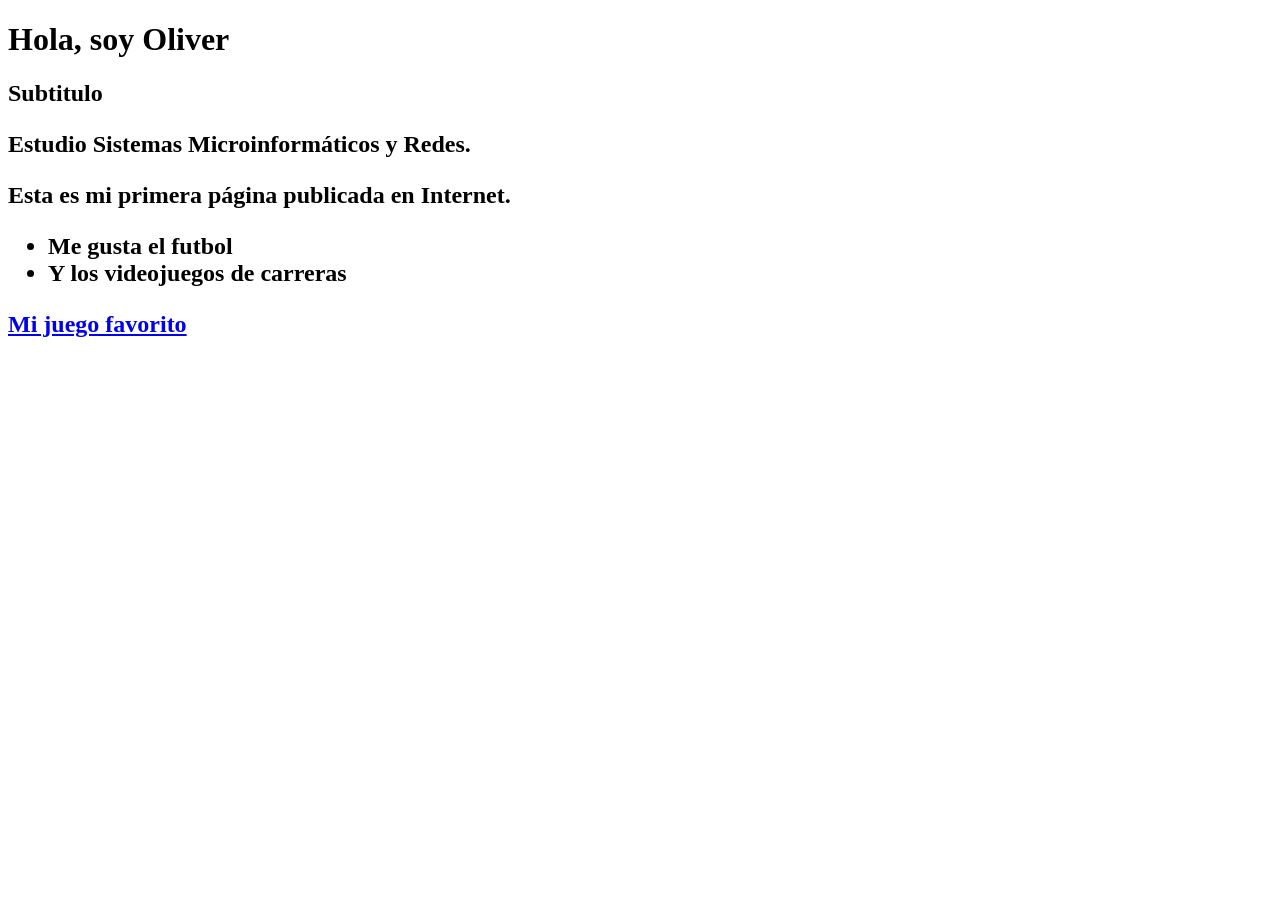
<file: index.html>
<!DOCTYPE html>
<html lang="es">
<head>
  <meta charset="utf-8">
  <meta name="viewport" content="width=device-width, initial-scale=1">
  <title>La página de Oliver</title>
</head>
<body>
  <h1>Hola, soy Oliver</h1>
  <h2>Subtitulo
  <p>Estudio Sistemas Microinformáticos y Redes.</p>
  <p>Esta es mi primera página publicada en Internet.</p>
  <ul>
    <li>Me gusta el futbol</li>
    <li>Y los videojuegos de carreras</li>
  </ul>
  <a href="https://supertuxkart.net">Mi juego favorito</a>
</body>
</html>
</file>
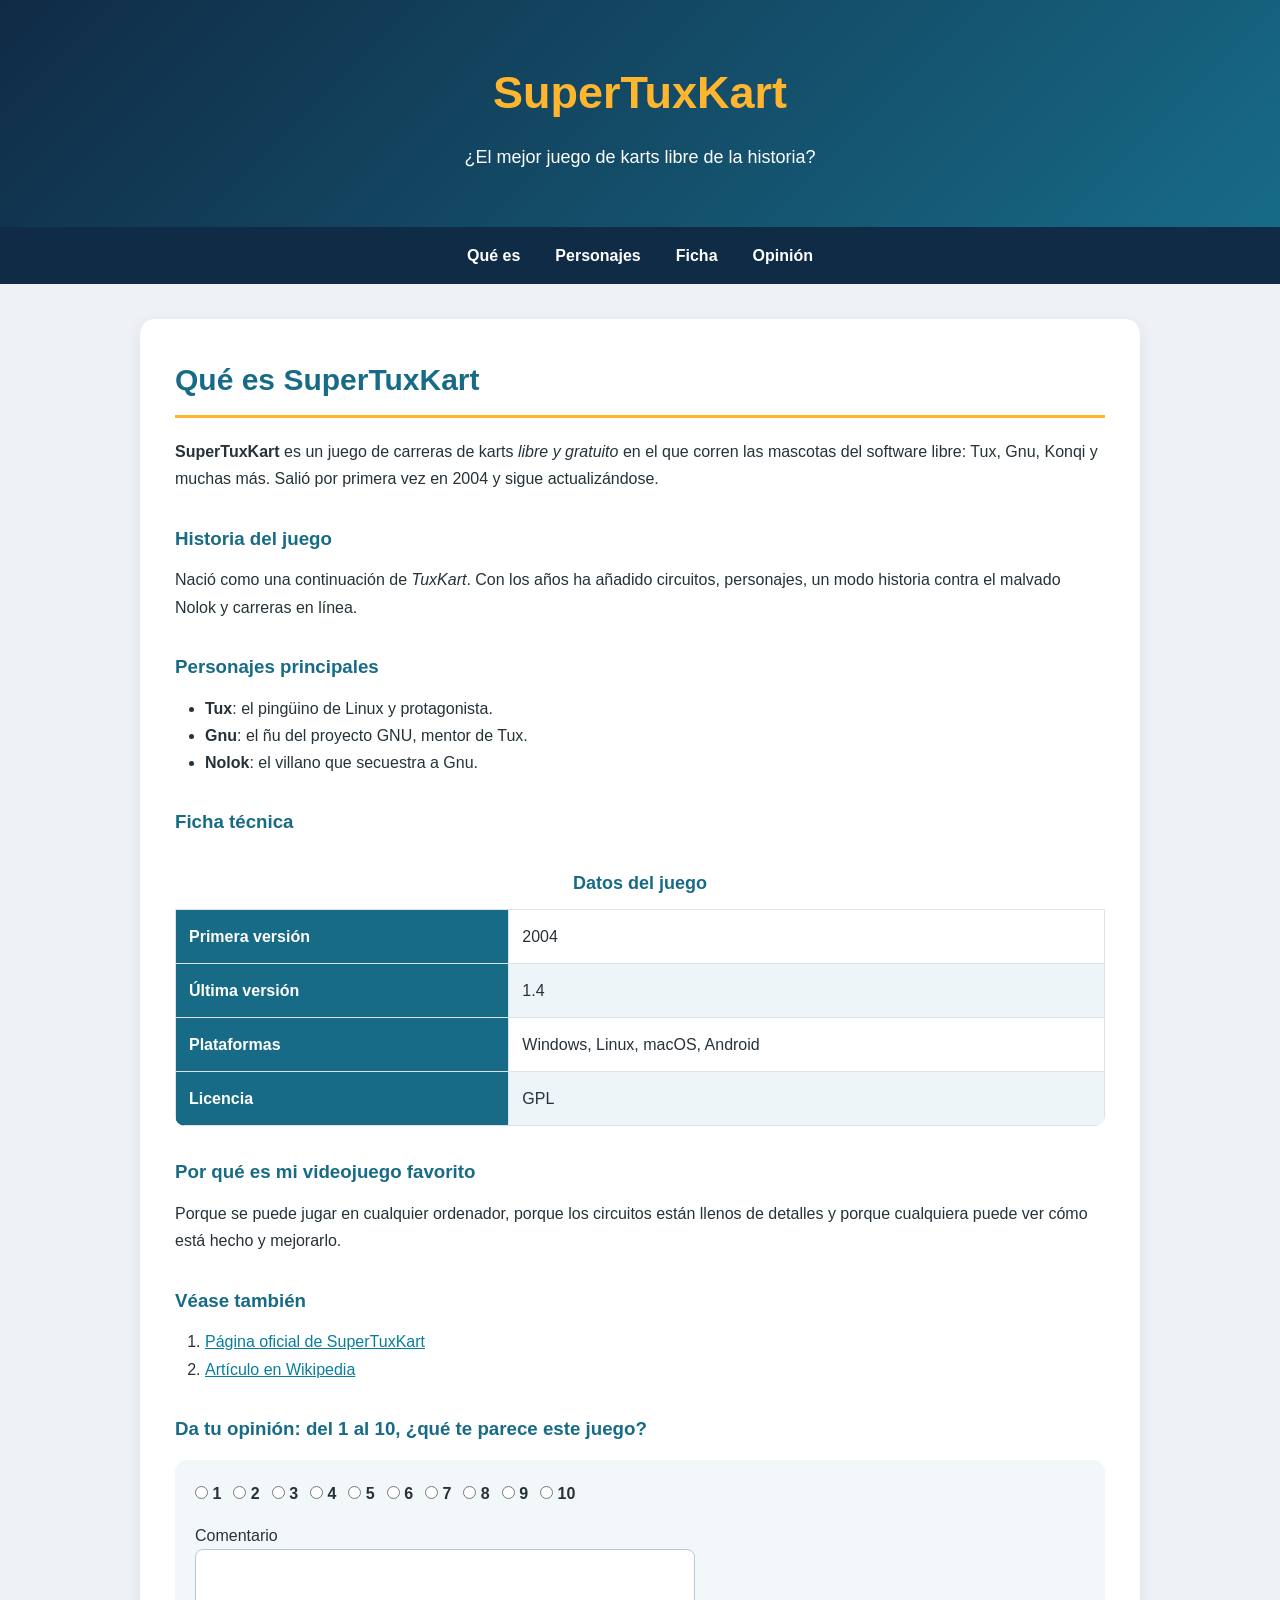
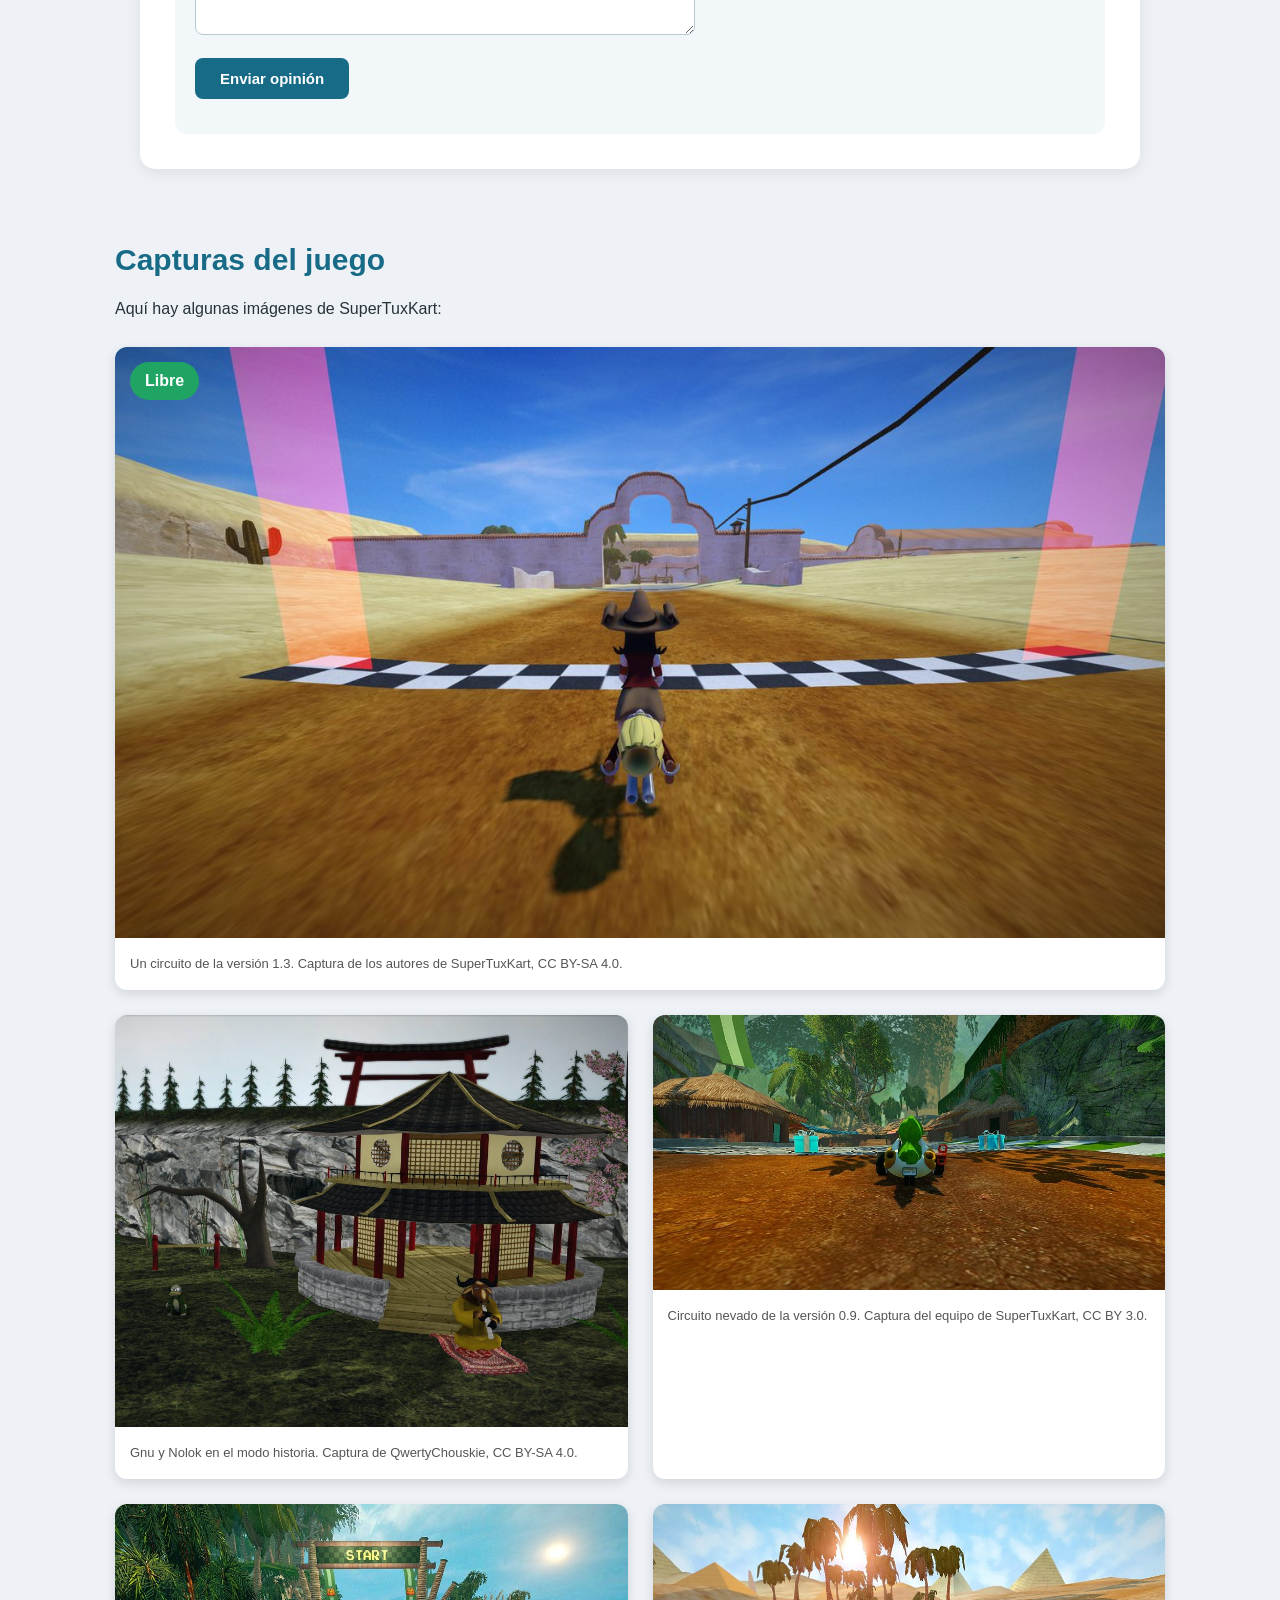
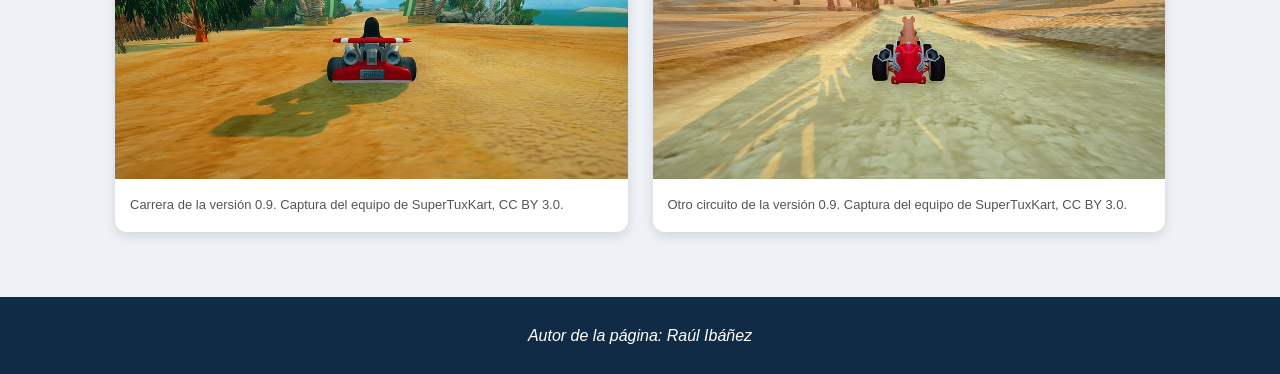
<file: Trabajo AW/ut2-IA/parte1/index.html>
<!DOCTYPE html>
<html lang="es">
<head>
  <meta charset="utf-8">
  <meta name="viewport" content="width=device-width, initial-scale=1">
  <meta name="description" content="Página de ejemplo sobre SuperTuxKart, mi videojuego favorito">
  <meta name="author" content="Raúl Ibáñez">
  <title>SuperTuxKart, mi videojuego favorito</title>
  <link rel="stylesheet" href="style.css">
</head>
<body>
  <header>
    <h1>SuperTuxKart</h1>
    <p>¿El mejor juego de karts libre de la historia?</p>
  </header>

  <nav>
    <ul>
      <li><a href="#que-es">Qué es</a></li>
      <li><a href="#personajes">Personajes</a></li>
      <li><a href="#ficha">Ficha</a></li>
      <li><a href="#opinion">Opinión</a></li>
    </ul>
  </nav>

  <main>
    <h2 id="que-es">Qué es SuperTuxKart</h2>
    <p><strong>SuperTuxKart</strong> es un juego de carreras de karts <em>libre y gratuito</em> en el que corren las mascotas del software libre: Tux, Gnu, Konqi y muchas más. Salió por primera vez en 2004 y sigue actualizándose.</p>

    <h3>Historia del juego</h3>
    <p>Nació como una continuación de <em>TuxKart</em>. Con los años ha añadido circuitos, personajes, un modo historia contra el malvado Nolok y carreras en línea.</p>

    <h3 id="personajes">Personajes principales</h3>
    <ul>
      <li><strong>Tux</strong>: el pingüino de Linux y protagonista.</li>
      <li><strong>Gnu</strong>: el ñu del proyecto GNU, mentor de Tux.</li>
      <li><strong>Nolok</strong>: el villano que secuestra a Gnu.</li>
    </ul>

    <h3 id="ficha">Ficha técnica</h3>
    <table>
      <caption>Datos del juego</caption>
      <tr><th>Primera versión</th><td>2004</td></tr>
      <tr><th>Última versión</th><td>1.4</td></tr>
      <tr><th>Plataformas</th><td>Windows, Linux, macOS, Android</td></tr>
      <tr><th>Licencia</th><td>GPL</td></tr>
    </table>

    <h3>Por qué es mi videojuego favorito</h3>
    <p>Porque se puede jugar en cualquier ordenador, porque los circuitos están llenos de detalles y porque cualquiera puede ver cómo está hecho y mejorarlo.</p>

    <h3>Véase también</h3>
    <ol>
      <li><a href="https://supertuxkart.net/">Página oficial de SuperTuxKart</a></li>
      <li><a href="https://es.wikipedia.org/wiki/SuperTuxKart">Artículo en Wikipedia</a></li>
    </ol>

    <h3 id="opinion">Da tu opinión: del 1 al 10, ¿qué te parece este juego?</h3>
    <form action="https://webhook.site/" method="post">
      <p class="notas">
        <label><input type="radio" name="nota" value="1"> 1</label>
        <label><input type="radio" name="nota" value="2"> 2</label>
        <label><input type="radio" name="nota" value="3"> 3</label>
        <label><input type="radio" name="nota" value="4"> 4</label>
        <label><input type="radio" name="nota" value="5"> 5</label>
        <label><input type="radio" name="nota" value="6"> 6</label>
        <label><input type="radio" name="nota" value="7"> 7</label>
        <label><input type="radio" name="nota" value="8"> 8</label>
        <label><input type="radio" name="nota" value="9"> 9</label>
        <label><input type="radio" name="nota" value="10"> 10</label>
      </p>
      <p>
        <label for="comentario">Comentario</label><br>
        <textarea id="comentario" name="comentario" rows="4" cols="40"></textarea>
      </p>
      <p><button type="submit">Enviar opinión</button></p>
    </form>
  </main>

  <aside>
    <h2>Capturas del juego</h2>
    <p>Aquí hay algunas imágenes de SuperTuxKart:</p>
    <div class="galeria">
      <figure class="destacada">
        <span class="etiqueta">Libre</span>
        <img src="img/stk1.jpg" alt="Un kart en un circuito desértico de SuperTuxKart" width="1000" height="563">
        <figcaption>Un circuito de la versión 1.3. Captura de los autores de SuperTuxKart, CC BY-SA 4.0.</figcaption>
      </figure>
      <figure>
        <img src="img/stk2.jpg" alt="Gnu y Nolok delante de un templo en el modo historia" width="1000" height="750">
        <figcaption>Gnu y Nolok en el modo historia. Captura de QwertyChouskie, CC BY-SA 4.0.</figcaption>
      </figure>
      <figure>
        <img src="img/stk3.jpg" alt="Carrera en un circuito nevado" width="1000" height="537">
        <figcaption>Circuito nevado de la versión 0.9. Captura del equipo de SuperTuxKart, CC BY 3.0.</figcaption>
      </figure>
      <figure>
        <img src="img/stk4.jpg" alt="Karts en una carrera junto a un lago" width="1000" height="537">
        <figcaption>Carrera de la versión 0.9. Captura del equipo de SuperTuxKart, CC BY 3.0.</figcaption>
      </figure>
      <figure>
        <img src="img/stk5.jpg" alt="Un kart saltando en un circuito de la versión 0.9" width="1000" height="537">
        <figcaption>Otro circuito de la versión 0.9. Captura del equipo de SuperTuxKart, CC BY 3.0.</figcaption>
      </figure>
    </div>
  </aside>

  <footer>
    <p><em>Autor de la página: Raúl Ibáñez</em></p>
  </footer>
</body>
</html>
</file>
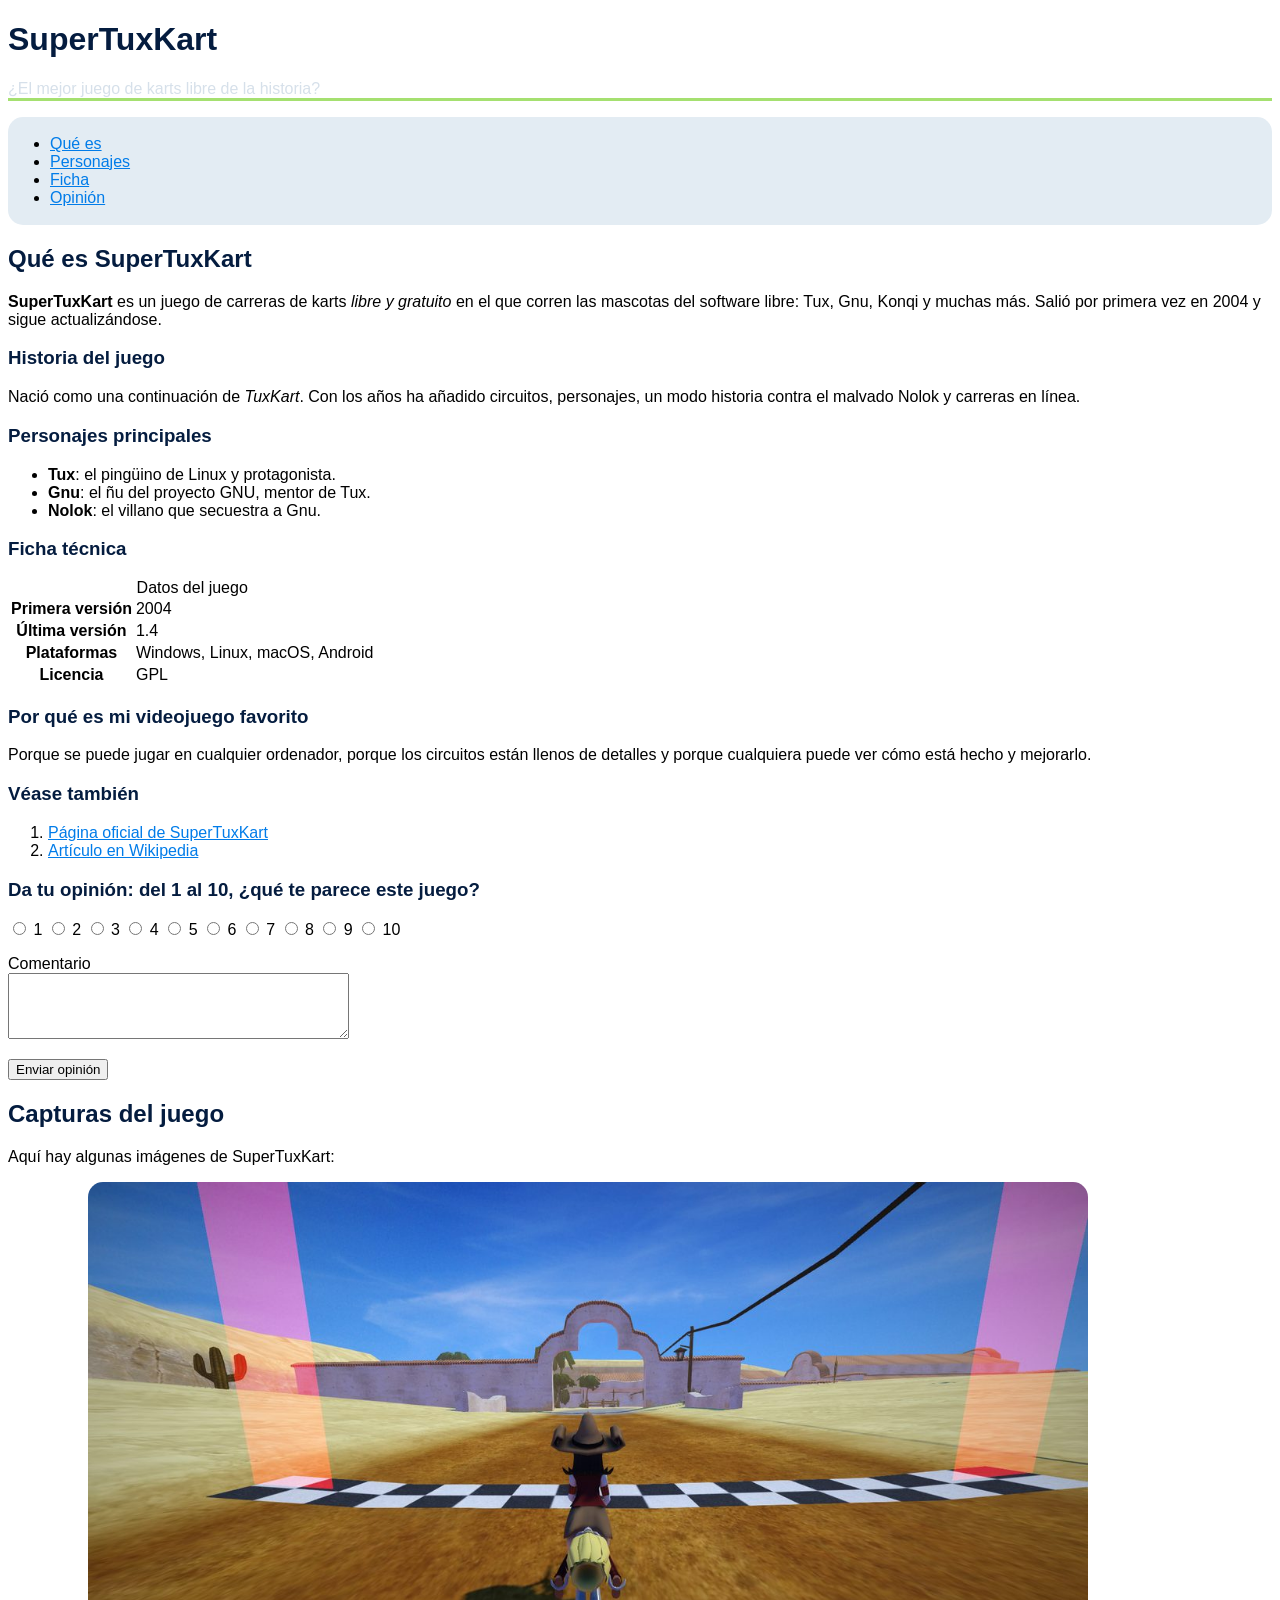
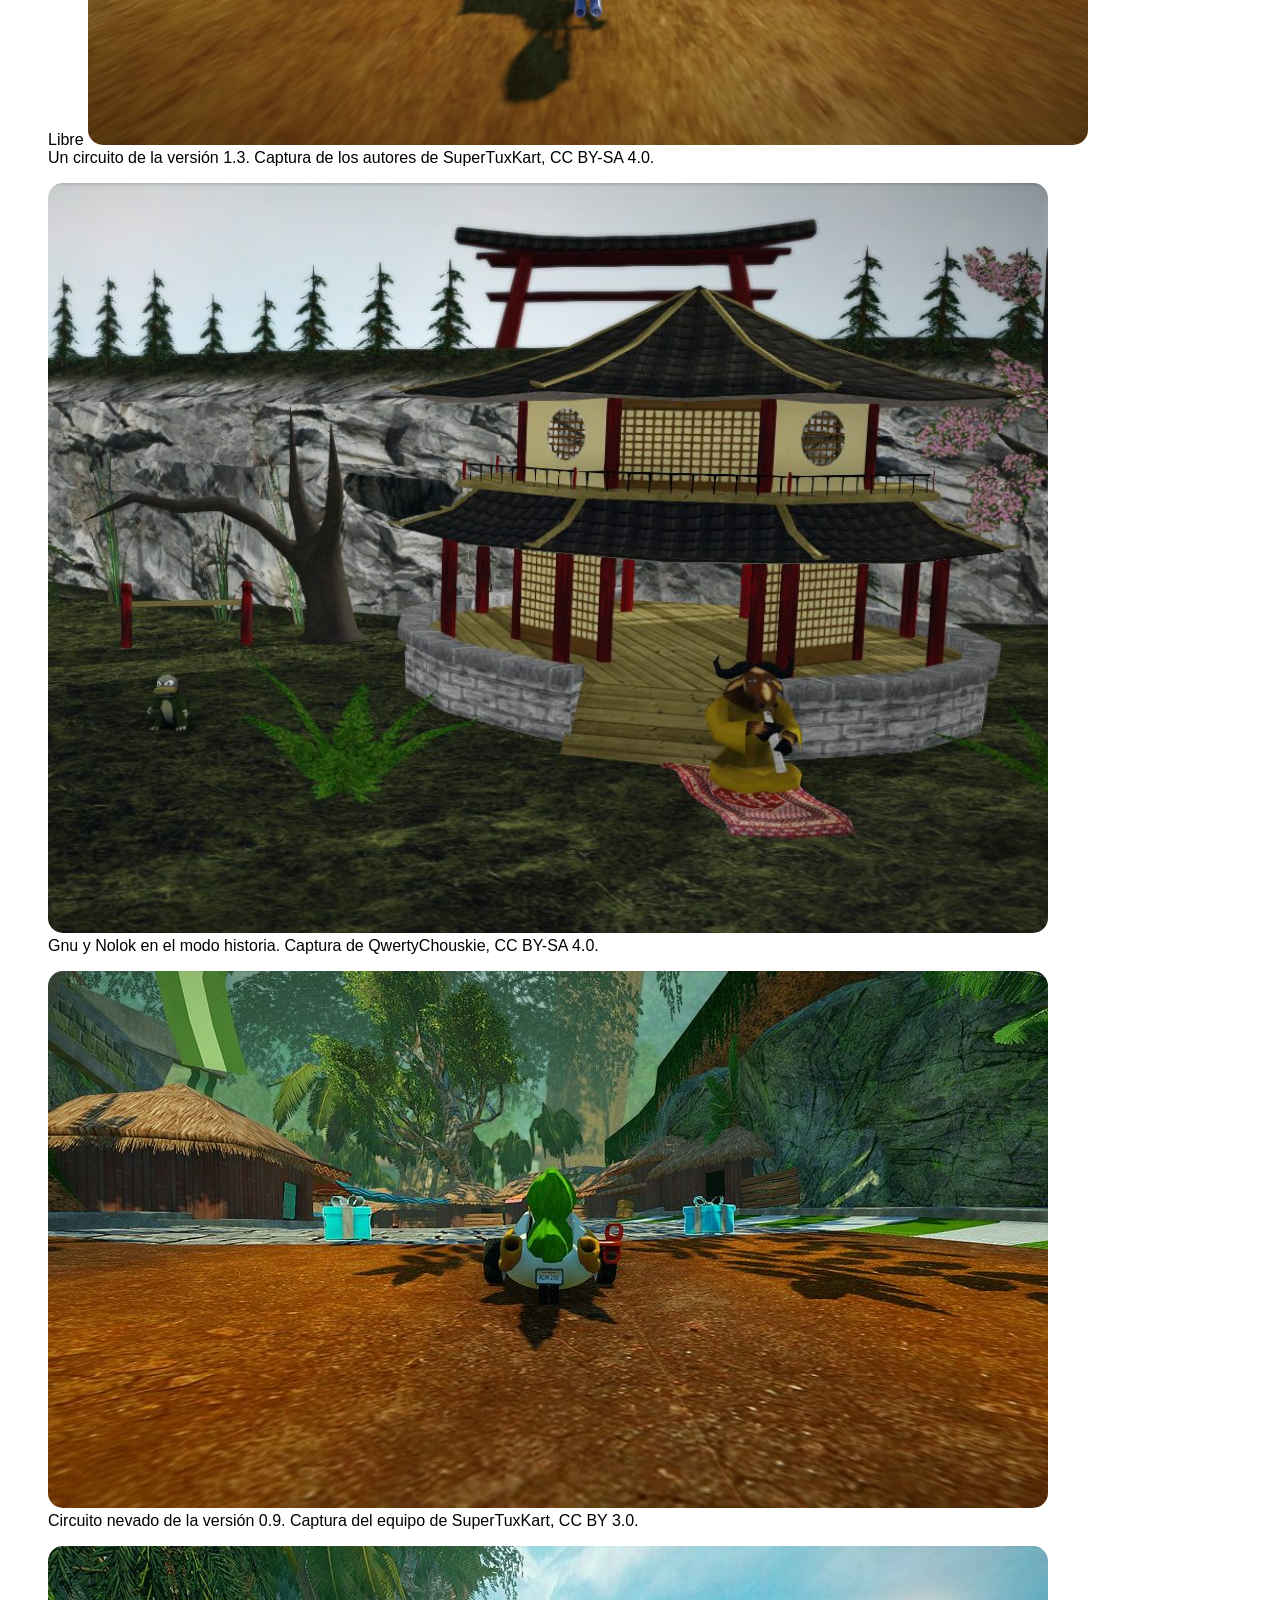
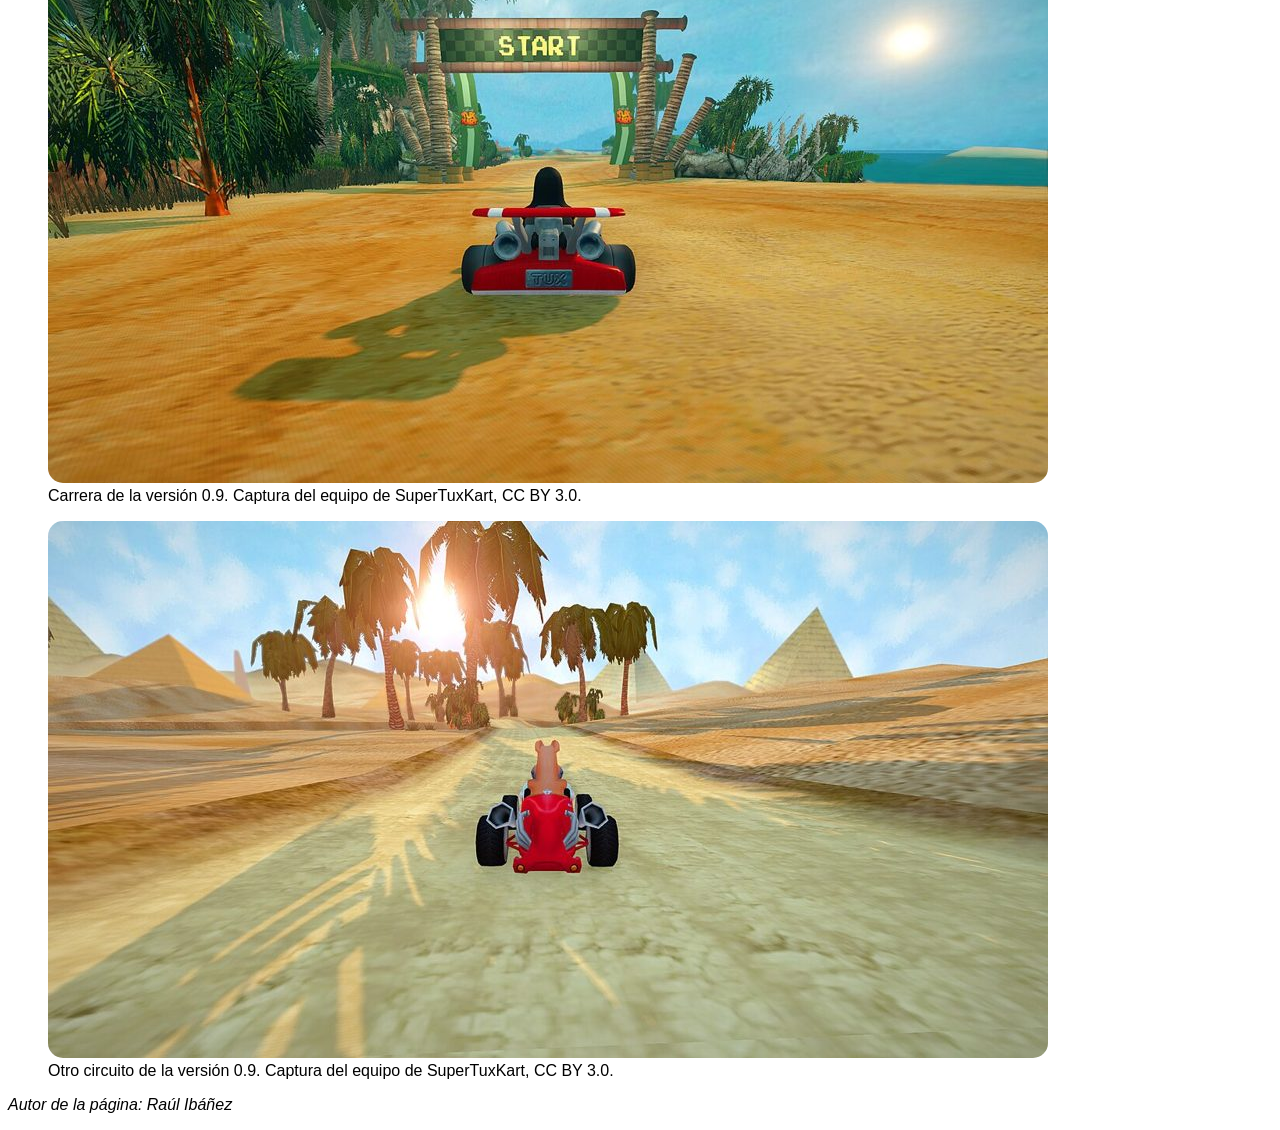
<file: Trabajo AW/ut2-Sin IA/ut2/parte1/index.html>
<!DOCTYPE html>
<html lang="es">
<head link rel="stylesheet" href="style.css">
  <meta charset="utf-8">
  <meta name="viewport" content="width=device-width, initial-scale=1">
  <meta name="description" content="Página de ejemplo sobre SuperTuxKart, mi videojuego favorito">
  <meta name="author" content="Raúl Ibáñez">
  <title>SuperTuxKart, mi videojuego favorito</title>
  <link rel="stylesheet" href="style.css">
</head>
<body>
  <header>
    <h1>SuperTuxKart</h1>
    <p>¿El mejor juego de karts libre de la historia?</p>
  </header>

  <nav>
    <ul>
      <li><a href="#que-es">Qué es</a></li>
      <li><a href="#personajes">Personajes</a></li>
      <li><a href="#ficha">Ficha</a></li>
      <li><a href="#opinion">Opinión</a></li>
    </ul>
  </nav>

  <main>
    <h2 id="que-es">Qué es SuperTuxKart</h2>
    <p><strong>SuperTuxKart</strong> es un juego de carreras de karts <em>libre y gratuito</em> en el que corren las mascotas del software libre: Tux, Gnu, Konqi y muchas más. Salió por primera vez en 2004 y sigue actualizándose.</p>

    <h3>Historia del juego</h3>
    <p>Nació como una continuación de <em>TuxKart</em>. Con los años ha añadido circuitos, personajes, un modo historia contra el malvado Nolok y carreras en línea.</p>

    <h3 id="personajes">Personajes principales</h3>
    <ul>
      <li><strong>Tux</strong>: el pingüino de Linux y protagonista.</li>
      <li><strong>Gnu</strong>: el ñu del proyecto GNU, mentor de Tux.</li>
      <li><strong>Nolok</strong>: el villano que secuestra a Gnu.</li>
    </ul>

    <h3 id="ficha">Ficha técnica</h3>
    <table>
      <caption>Datos del juego</caption>
      <tr><th>Primera versión</th><td>2004</td></tr>
      <tr><th>Última versión</th><td>1.4</td></tr>
      <tr><th>Plataformas</th><td>Windows, Linux, macOS, Android</td></tr>
      <tr><th>Licencia</th><td>GPL</td></tr>
    </table>

    <h3>Por qué es mi videojuego favorito</h3>
    <p>Porque se puede jugar en cualquier ordenador, porque los circuitos están llenos de detalles y porque cualquiera puede ver cómo está hecho y mejorarlo.</p>

    <h3>Véase también</h3>
    <ol>
      <li><a href="https://supertuxkart.net/">Página oficial de SuperTuxKart</a></li>
      <li><a href="https://es.wikipedia.org/wiki/SuperTuxKart">Artículo en Wikipedia</a></li>
    </ol>

    <h3 id="opinion">Da tu opinión: del 1 al 10, ¿qué te parece este juego?</h3>
    <form action="https://webhook.site/" method="post">
      <p class="notas">
        <label><input type="radio" name="nota" value="1"> 1</label>
        <label><input type="radio" name="nota" value="2"> 2</label>
        <label><input type="radio" name="nota" value="3"> 3</label>
        <label><input type="radio" name="nota" value="4"> 4</label>
        <label><input type="radio" name="nota" value="5"> 5</label>
        <label><input type="radio" name="nota" value="6"> 6</label>
        <label><input type="radio" name="nota" value="7"> 7</label>
        <label><input type="radio" name="nota" value="8"> 8</label>
        <label><input type="radio" name="nota" value="9"> 9</label>
        <label><input type="radio" name="nota" value="10"> 10</label>
      </p>
      <p>
        <label for="comentario">Comentario</label><br>
        <textarea id="comentario" name="comentario" rows="4" cols="40"></textarea>
      </p>
      <p><button type="submit">Enviar opinión</button></p>
    </form>
  </main>

  <aside>
    <h2>Capturas del juego</h2>
    <p>Aquí hay algunas imágenes de SuperTuxKart:</p>
    <div class="galeria">
      <figure class="destacada">
        <span class="etiqueta">Libre</span>
        <img src="img/stk1.jpg" alt="Un kart en un circuito desértico de SuperTuxKart" width="1000" height="563">
        <figcaption>Un circuito de la versión 1.3. Captura de los autores de SuperTuxKart, CC BY-SA 4.0.</figcaption>
      </figure>
      <figure>
        <img src="img/stk2.jpg" alt="Gnu y Nolok delante de un templo en el modo historia" width="1000" height="750">
        <figcaption>Gnu y Nolok en el modo historia. Captura de QwertyChouskie, CC BY-SA 4.0.</figcaption>
      </figure>
      <figure>
        <img src="img/stk3.jpg" alt="Carrera en un circuito nevado" width="1000" height="537">
        <figcaption>Circuito nevado de la versión 0.9. Captura del equipo de SuperTuxKart, CC BY 3.0.</figcaption>
      </figure>
      <figure>
        <img src="img/stk4.jpg" alt="Karts en una carrera junto a un lago" width="1000" height="537">
        <figcaption>Carrera de la versión 0.9. Captura del equipo de SuperTuxKart, CC BY 3.0.</figcaption>
      </figure>
      <figure>
        <img src="img/stk5.jpg" alt="Un kart saltando en un circuito de la versión 0.9" width="1000" height="537">
        <figcaption>Otro circuito de la versión 0.9. Captura del equipo de SuperTuxKart, CC BY 3.0.</figcaption>
      </figure>
    </div>
  </aside>

  <footer>
    <p><em>Autor de la página: Raúl Ibáñez</em></p>
  </footer>
</body>
</html>
</file>
<file: Trabajo AW/ut2-IA/parte1/style.css>
/* CONFIGURACIÓN GENERAL */
* {
    box-sizing: border-box;
    margin: 0;
    padding: 0;
}

html {
    scroll-behavior: smooth;
}

body {
    font-family: Arial, sans-serif;
    background-color: #eef2f7;
    color: #263238;
    line-height: 1.7;
}

/* CABECERA */
header {
    background: linear-gradient(135deg, #102b46, #176b87);
    color: white;
    text-align: center;
    padding: 55px 20px;
}

header h1 {
    font-size: 45px;
    margin-bottom: 10px;
    color: #ffb52e;
}

header p {
    font-size: 18px;
}

/* MENÚ DE NAVEGACIÓN */
nav {
    background-color: #102b46;
    padding: 15px;
    position: sticky;
    top: 0;
    z-index: 10;
}

nav ul {
    display: flex;
    justify-content: center;
    gap: 35px;
    list-style: none;
    flex-wrap: wrap;
}

nav a {
    color: white;
    text-decoration: none;
    font-weight: bold;
    transition: 0.3s;
}

nav a:hover {
    color: #ffb52e;
}

/* CONTENIDO PRINCIPAL */
main {
    max-width: 1000px;
    margin: 35px auto;
    padding: 35px;
    background-color: white;
    border-radius: 15px;
    box-shadow: 0 4px 15px rgba(0,0,0,0.08);
}

main h2 {
    color: #176b87;
    font-size: 30px;
    border-bottom: 3px solid #ffb52e;
    padding-bottom: 10px;
    margin-bottom: 20px;
}

main h3 {
    color: #176b87;
    margin-top: 30px;
    margin-bottom: 12px;
}

main p {
    margin-bottom: 15px;
}

main ul, main ol {
    margin-left: 30px;
    margin-bottom: 20px;
}

/* ENLACES */
a {
    color: #087e9c;
}

main ol a:hover {
    color: #ff8c00;
}

/* TABLA */
table {
    width: 100%;
    border-collapse: collapse;
    margin: 20px 0;
    border-radius: 10px;
    overflow: hidden;
}

caption {
    font-weight: bold;
    font-size: 18px;
    padding: 10px;
    color: #176b87;
}

th, td {
    border: 1px solid #dce3e8;
    padding: 13px;
    text-align: left;
}

th {
    background-color: #176b87;
    color: white;
}

tr:nth-child(even) {
    background-color: #eef5f8;
}

/* FORMULARIO */
form {
    background-color: #f2f7fa;
    padding: 20px;
    border-radius: 12px;
    margin-top: 15px;
}

.notas {
    display: flex;
    flex-wrap: wrap;
    gap: 12px;
}

.notas label {
    cursor: pointer;
    font-weight: bold;
}

input[type="radio"] {
    accent-color: #176b87;
}

textarea {
    width: 100%;
    max-width: 500px;
    padding: 12px;
    border: 1px solid #b8c9d3;
    border-radius: 8px;
    font-family: Arial, sans-serif;
}

textarea:focus {
    outline: 2px solid #176b87;
}

button {
    background-color: #176b87;
    color: white;
    border: none;
    padding: 12px 25px;
    border-radius: 8px;
    font-size: 15px;
    font-weight: bold;
    cursor: pointer;
    transition: 0.3s;
}

button:hover {
    background-color: #ff9f1c;
    transform: scale(1.05);
}

/* GALERÍA DE IMÁGENES */
aside {
    max-width: 1100px;
    margin: 40px auto;
    padding: 25px;
}

aside h2 {
    color: #176b87;
    font-size: 30px;
    margin-bottom: 10px;
}

.galeria {
    display: grid;
    grid-template-columns: repeat(2, 1fr);
    gap: 25px;
    margin-top: 25px;
}

figure {
    background-color: white;
    border-radius: 12px;
    overflow: hidden;
    box-shadow: 0 4px 12px rgba(0,0,0,0.12);
    transition: 0.3s;
    position: relative;
}

figure:hover {
    transform: translateY(-5px);
    box-shadow: 0 8px 20px rgba(0,0,0,0.2);
}

figure img {
    width: 100%;
    height: auto;
    display: block;
}

figcaption {
    padding: 15px;
    font-size: 13px;
    color: #555;
}

/* IMAGEN DESTACADA */
.destacada {
    grid-column: span 2;
}

.destacada img {
    width: 100%;
}

/* ETIQUETA LIBRE */
.etiqueta {
    position: absolute;
    top: 15px;
    left: 15px;
    background-color: #20a464;
    color: white;
    padding: 5px 15px;
    border-radius: 20px;
    font-weight: bold;
}

/* PIE DE PÁGINA */
footer {
    background-color: #102b46;
    color: white;
    text-align: center;
    padding: 25px;
    margin-top: 40px;
}

/* DISEÑO PARA MÓVILES */
@media (max-width: 700px) {

    header h1 {
        font-size: 32px;
    }

    nav ul {
        gap: 15px;
    }

    main {
        margin: 15px;
        padding: 20px;
    }

    .galeria {
        grid-template-columns: 1fr;
    }

    .destacada {
        grid-column: span 1;
    }

    aside {
        padding: 15px;
    }

    .notas {
        gap: 10px;
    }
}
</file>
<file: Trabajo AW/ut2-Sin IA/ut2/parte1/style.css>
body {
    font-family: Arial, sans-serif;  
}
body h1,h2,h3{
    color: #041c3f;
}
header
 h1 {
    color: #041c3f;
}
header p {
    color: #d6e0ea;
    border-bottom: 3px solid #a5e070;
}
nav {
background-color: #e3ecf3;
padding: 2px;
border-radius: 15px;
}
li a {
    color: #017ce9;
}
img {
    border-radius: 15px;
}
</file>
